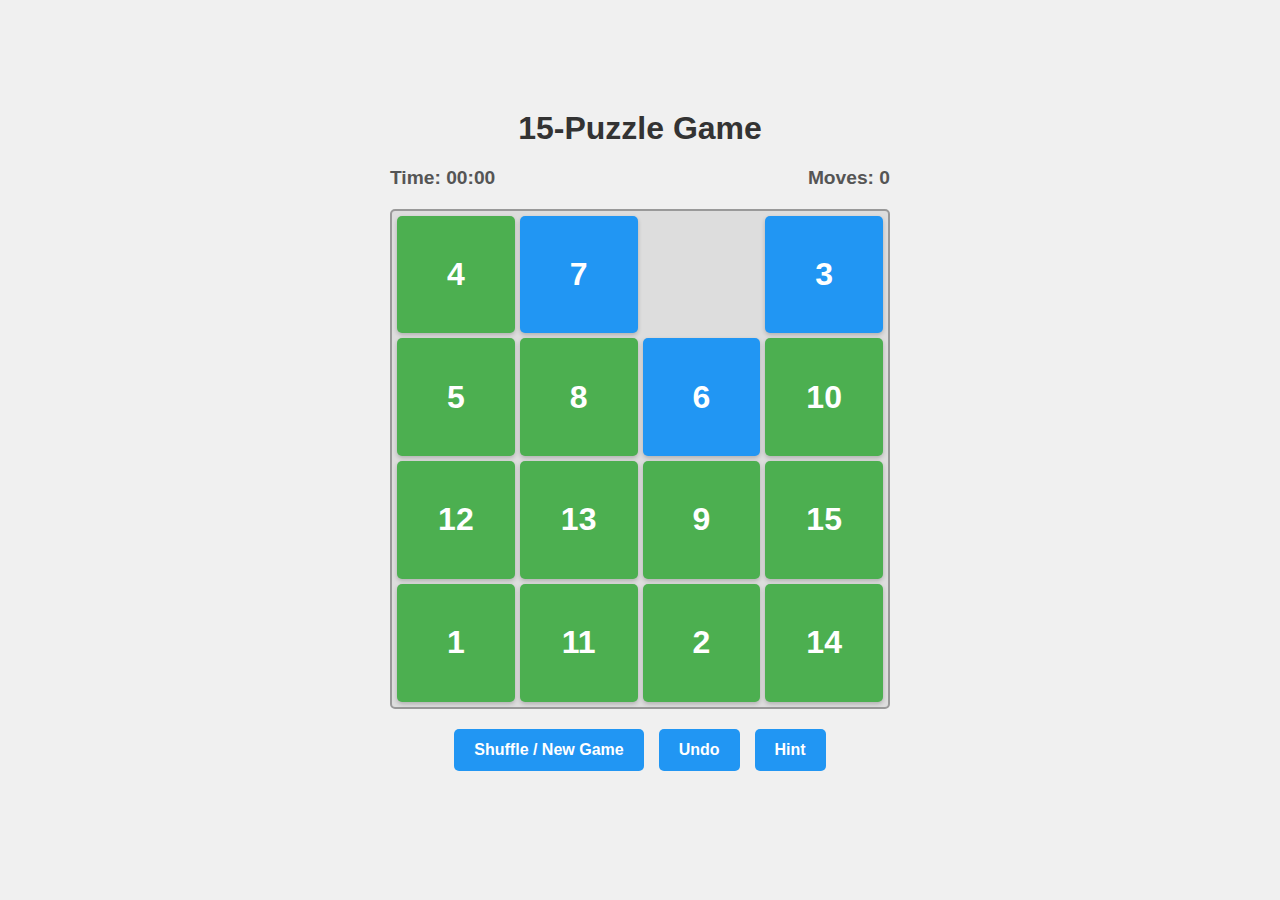
<file: 15-Puzzle-Game/index.html>
<!DOCTYPE html>
<html lang="en">
<head>
    <meta charset="UTF-8">
    <meta name="viewport" content="width=device-width, initial-scale=1.0">
    <title>15-Puzzle Game</title>
    <link rel="stylesheet" href="style.css">
</head>
<body>
    <div class="container">
        <header>
            <h1>15-Puzzle Game</h1>
        </header>
        
        <div class="game-info">
            <div class="timer">Time: <span id="timer">00:00</span></div>
            <div class="moves">Moves: <span id="moves">0</span></div>
        </div>
        
        <div class="game-container">
            <div id="puzzle-board" class="puzzle-board" role="grid" aria-label="15-Puzzle board">
                <!-- Tiles will be generated by JavaScript -->
            </div>
        </div>
        
        <div class="controls">
            <button id="shuffle-btn" class="btn">Shuffle / New Game</button>
            <button id="undo-btn" class="btn">Undo</button>
            <button id="hint-btn" class="btn">Hint</button>
        </div>
        
        <div id="win-modal" class="modal hidden">
            <div class="modal-content">
                <h2>Congratulations!</h2>
                <p>You solved the puzzle!</p>
                <p>Time: <span id="win-time"></span></p>
                <p>Moves: <span id="win-moves"></span></p>
                <p>Best Time: <span id="best-time"></span></p>
                <p>Best Moves: <span id="best-moves"></span></p>
                <button id="play-again-btn" class="btn">Play Again</button>
            </div>
        </div>
    </div>
    
    <script src="script.js"></script>
</body>
</html>
</file>
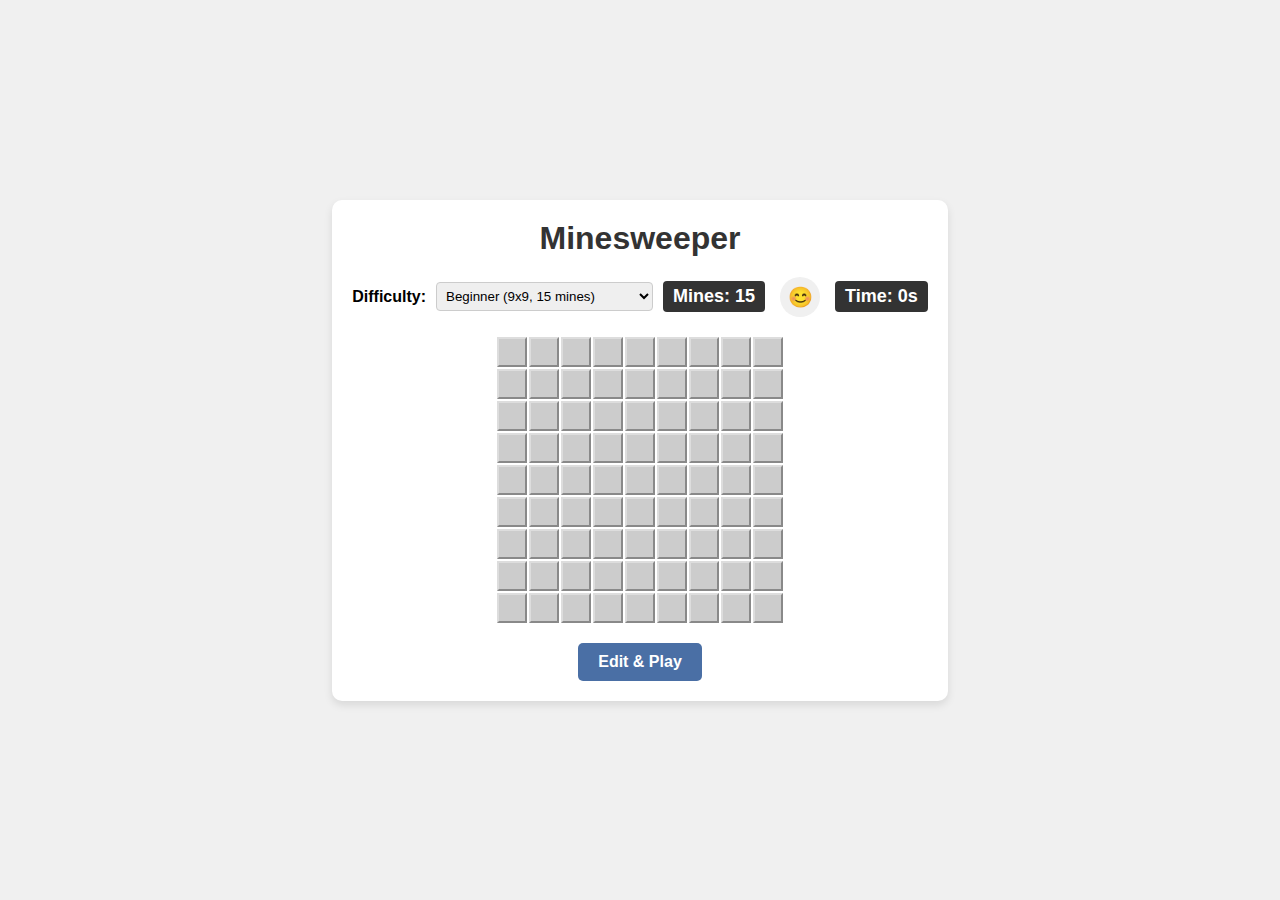
<file: minesweaper/index.html>
<!DOCTYPE html>
<html lang="en">
<head>
    <meta charset="UTF-8">
    <meta name="viewport" content="width=device-width, initial-scale=1.0">
    <title>Minesweeper Game</title>
    <link rel="stylesheet" href="style.css">
</head>
<body>
    <div class="game-container">
        <h1>Minesweeper</h1>
        
        <div class="game-controls">
            <div class="difficulty-selector">
                <label for="difficulty">Difficulty:</label>
                <select id="difficulty">
                    <option value="beginner">Beginner (9x9, 15 mines)</option>
                    <option value="intermediate">Intermediate (16x16, 40 mines)</option>
                    <option value="expert">Expert (30x16, 99 mines)</option>
                </select>
            </div>
            
            <div class="game-info">
                <div class="mines-counter">Mines: <span id="mines-count">10</span></div>
                <button id="reset-button">😊</button>
                <div class="timer">Time: <span id="timer">0</span>s</div>
            </div>
        </div>
        
        <div id="game-board"></div>
        
        <div id="message" class="message hidden"></div>
        
        <div style="margin-top: 20px; text-align: center;">
            <a href="games/minesweeper/play-and-edit.html" target="_blank" style="display: inline-block; padding: 10px 20px; background-color: #4a6fa5; color: white; text-decoration: none; border-radius: 5px; font-weight: bold;">Edit & Play</a>
        </div>
    </div>
    
    <script src="script.js"></script>
</body>
</html>
</file>
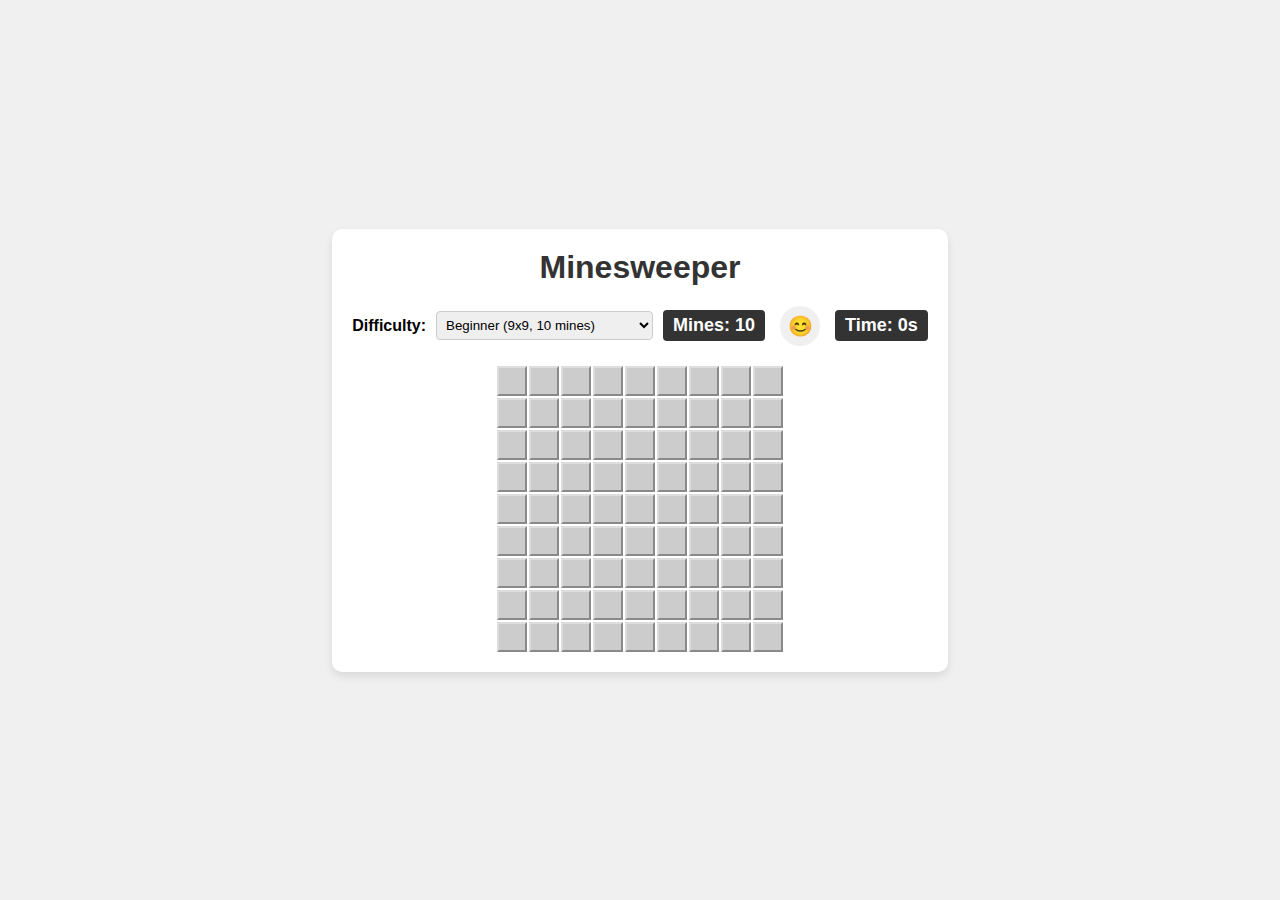
<file: minesweaper/games/minesweeper/index.html>
<!DOCTYPE html>
<html lang="en">
<head>
    <meta charset="UTF-8">
    <meta name="viewport" content="width=device-width, initial-scale=1.0">
    <title>Minesweeper Game</title>
    <link rel="stylesheet" href="style.css">
</head>
<body>
    <div class="game-container">
        <h1>Minesweeper</h1>
        
        <div class="game-controls">
            <div class="difficulty-selector">
                <label for="difficulty">Difficulty:</label>
                <select id="difficulty">
                    <option value="beginner">Beginner (9x9, 10 mines)</option>
                    <option value="intermediate">Intermediate (16x16, 40 mines)</option>
                    <option value="expert">Expert (30x16, 99 mines)</option>
                </select>
            </div>
            
            <div class="game-info">
                <div class="mines-counter">Mines: <span id="mines-count">10</span></div>
                <button id="reset-button">😊</button>
                <div class="timer">Time: <span id="timer">0</span>s</div>
            </div>
        </div>
        
        <div id="game-board"></div>
        
        <div id="message" class="message hidden"></div>
    </div>
    
    <script src="script.js"></script>
</body>
</html>
</file>
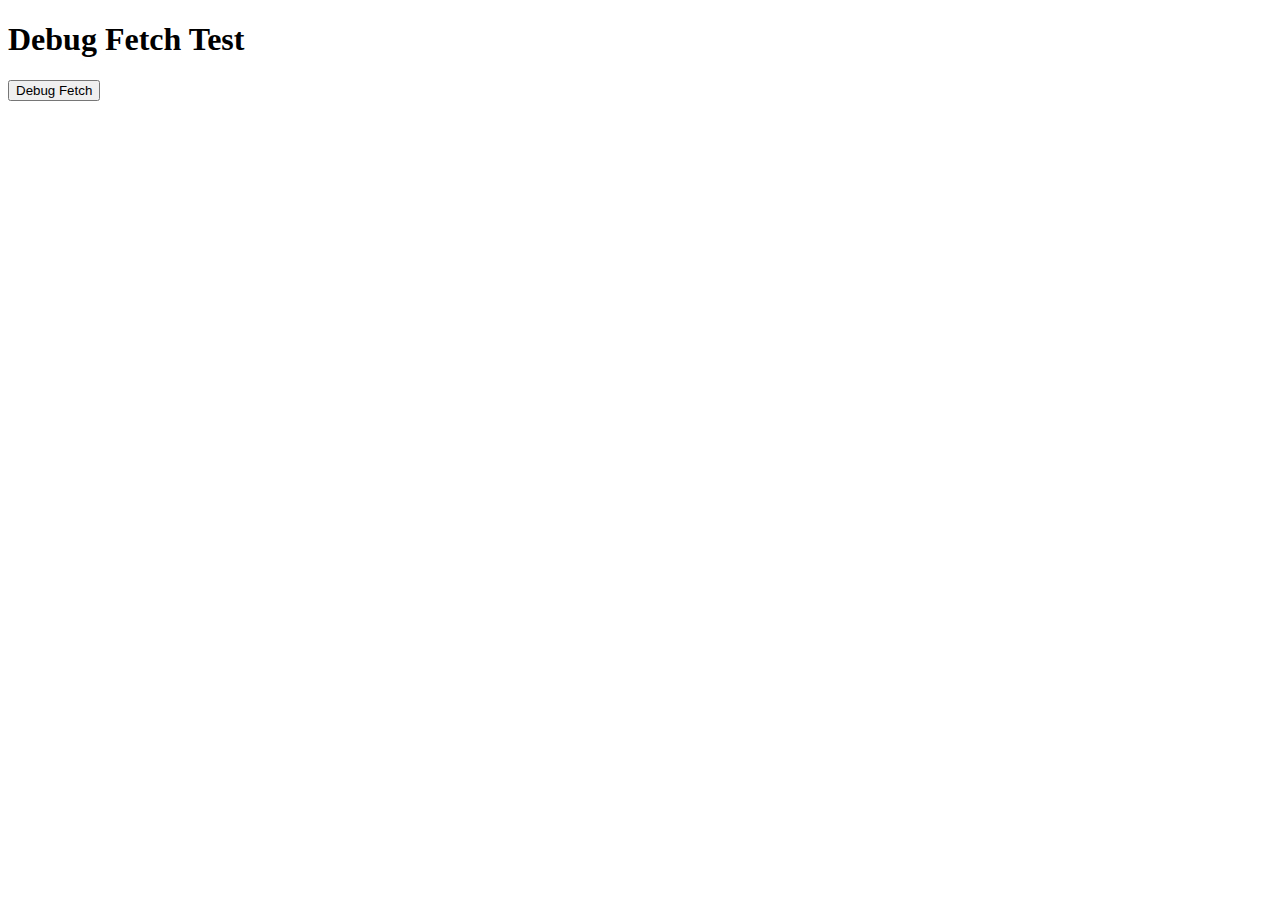
<file: minesweaper/debug-fetch.html>
<!DOCTYPE html>
<html lang="en">
<head>
    <meta charset="UTF-8">
    <meta name="viewport" content="width=device-width, initial-scale=1.0">
    <title>Debug Fetch Test</title>
</head>
<body>
    <h1>Debug Fetch Test</h1>
    <button onclick="debugFetch()">Debug Fetch</button>
    <div id="output"></div>
    
    <script>
        async function debugFetch() {
            const output = document.getElementById('output');
            output.innerHTML = '<p>Testing fetch requests...</p>';
            
            const files = [
                { name: 'index.html', path: './index.html' },
                { name: 'style.css', path: './style.css' },
                { name: 'script.js', path: './script.js' }
            ];
            
            for (const file of files) {
                try {
                    output.innerHTML += `<p>Testing ${file.name} at ${file.path}...</p>`;
                    console.log(`Fetching ${file.path}...`);
                    
                    const response = await fetch(file.path);
                    console.log(`Response for ${file.name}:`, response.status, response.statusText);
                    output.innerHTML += `<p>Response: ${response.status} ${response.statusText}</p>`;
                    
                    if (response.ok) {
                        const content = await response.text();
                        console.log(`Content length for ${file.name}:`, content.length);
                        output.innerHTML += `<p style="color: green;">✓ ${file.name} loaded successfully (${content.length} characters)</p>`;
                        console.log(`First 100 characters of ${file.name}:`, content.substring(0, 100));
                    } else {
                        output.innerHTML += `<p style="color: red;">✗ Failed to load ${file.name}: ${response.status} ${response.statusText}</p>`;
                    }
                } catch (error) {
                    console.error(`Error loading ${file.name}:`, error);
                    output.innerHTML += `<p style="color: red;">✗ Error loading ${file.name}: ${error.message}</p>`;
                }
            }
        }
    </script>
</body>
</html>
</file>
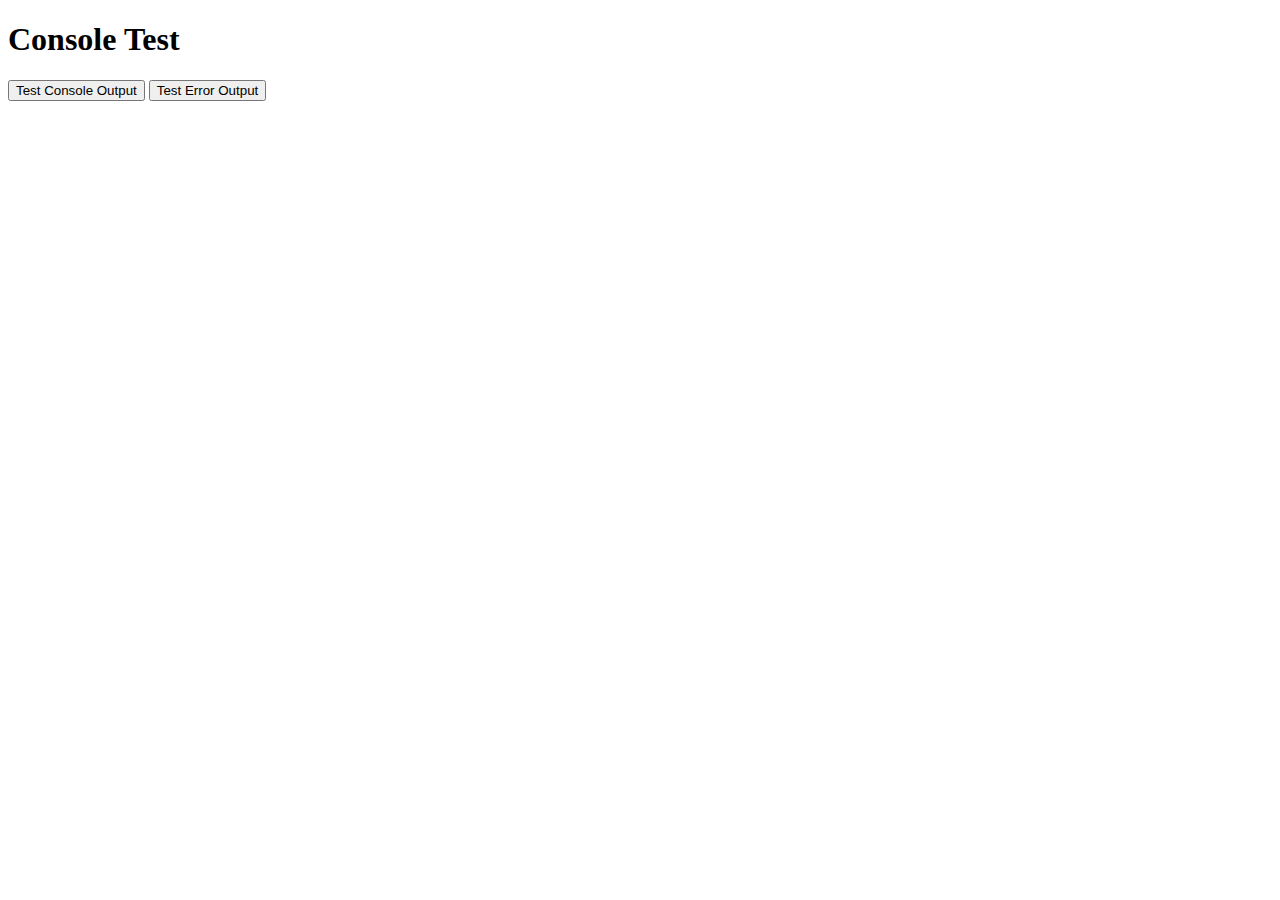
<file: minesweaper/test-console.html>
<!DOCTYPE html>
<html lang="en">
<head>
    <meta charset="UTF-8">
    <meta name="viewport" content="width=device-width, initial-scale=1.0">
    <title>Console Test</title>
</head>
<body>
    <h1>Console Test</h1>
    <button onclick="testConsole()">Test Console Output</button>
    <button onclick="testError()">Test Error Output</button>
    
    <script>
        function testConsole() {
            console.log("This is a log message");
            console.warn("This is a warning message");
            console.error("This is an error message");
        }
        
        function testError() {
            throw new Error("This is a test error");
        }
    </script>
</body>
</html>
</file>
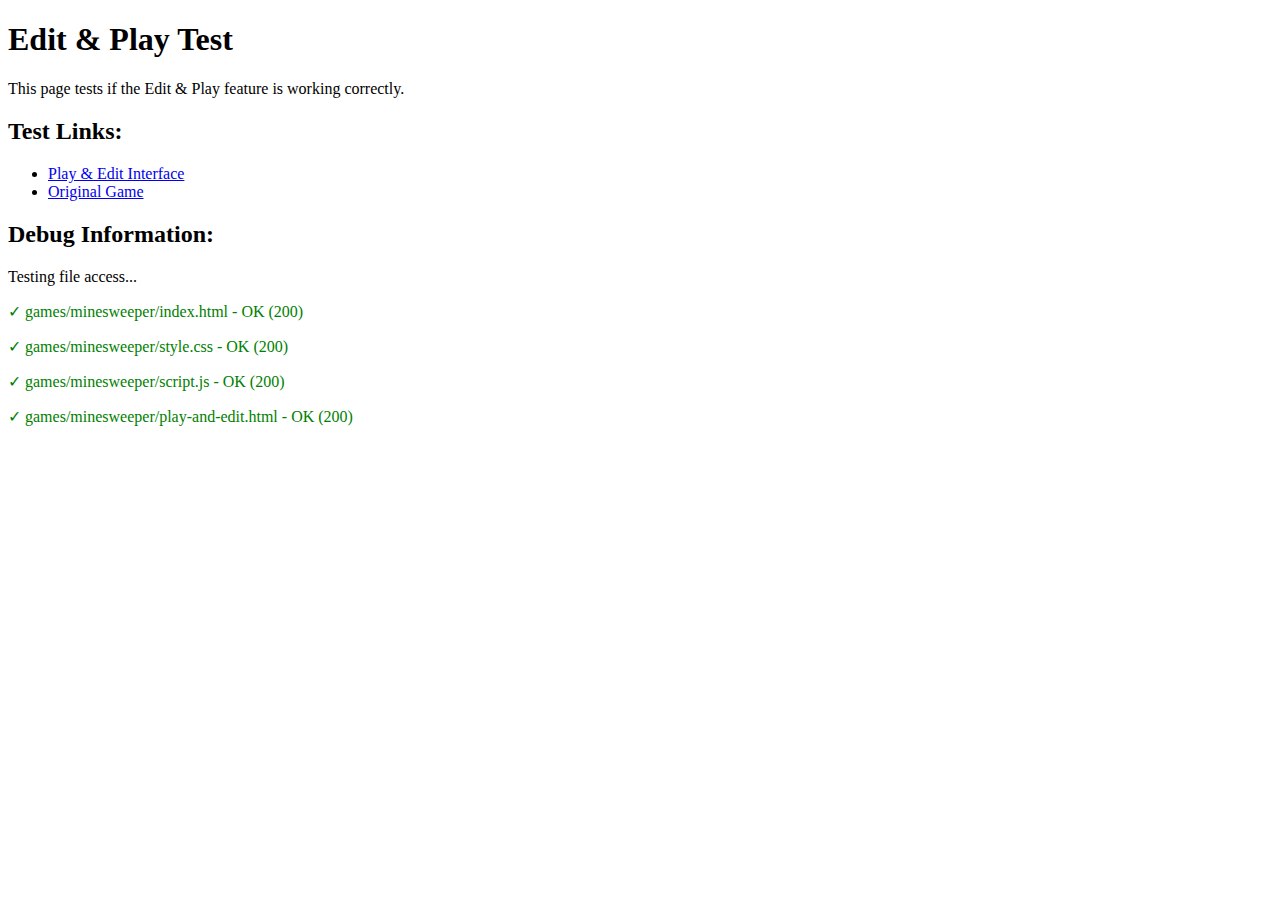
<file: minesweaper/test-edit-play.html>
<!DOCTYPE html>
<html lang="en">
<head>
    <meta charset="UTF-8">
    <meta name="viewport" content="width=device-width, initial-scale=1.0">
    <title>Edit & Play Test</title>
</head>
<body>
    <h1>Edit & Play Test</h1>
    <p>This page tests if the Edit & Play feature is working correctly.</p>
    
    <h2>Test Links:</h2>
    <ul>
        <li><a href="games/minesweeper/play-and-edit.html" target="_blank">Play & Edit Interface</a></li>
        <li><a href="games/minesweeper/index.html" target="_blank">Original Game</a></li>
    </ul>
    
    <h2>Debug Information:</h2>
    <div id="debug-info"></div>
    
    <script>
        async function testFiles() {
            const info = document.getElementById('debug-info');
            info.innerHTML = '<p>Testing file access...</p>';
            
            try {
                // Test if we can access the game files
                const files = [
                    'games/minesweeper/index.html',
                    'games/minesweeper/style.css',
                    'games/minesweeper/script.js',
                    'games/minesweeper/play-and-edit.html'
                ];
                
                for (const file of files) {
                    try {
                        const response = await fetch(file);
                        if (response.ok) {
                            info.innerHTML += `<p style="color: green;">✓ ${file} - OK (${response.status})</p>`;
                        } else {
                            info.innerHTML += `<p style="color: red;">✗ ${file} - Error (${response.status})</p>`;
                        }
                    } catch (error) {
                        info.innerHTML += `<p style="color: red;">✗ ${file} - Network Error: ${error.message}</p>`;
                    }
                }
            } catch (error) {
                info.innerHTML += `<p style="color: red;">Test failed: ${error.message}</p>`;
            }
        }
        
        // Run the test when the page loads
        window.addEventListener('DOMContentLoaded', testFiles);
    </script>
</body>
</html>
</file>
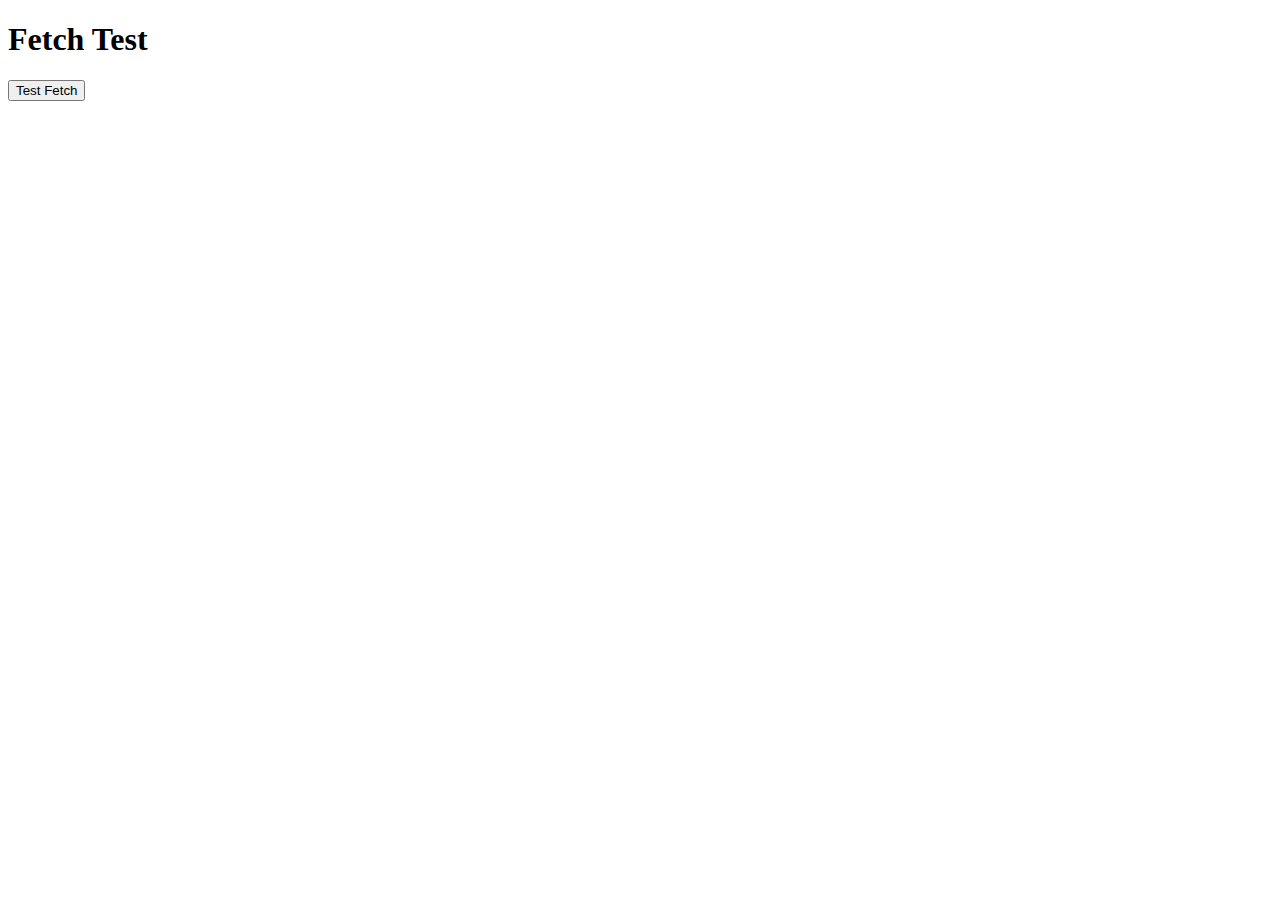
<file: minesweaper/test-fetch.html>
<!DOCTYPE html>
<html lang="en">
<head>
    <meta charset="UTF-8">
    <meta name="viewport" content="width=device-width, initial-scale=1.0">
    <title>Fetch Test</title>
</head>
<body>
    <h1>Fetch Test</h1>
    <button onclick="testFetch()">Test Fetch</button>
    <div id="output"></div>
    
    <script>
        async function testFetch() {
            const output = document.getElementById('output');
            output.innerHTML = '';
            
            try {
                output.innerHTML += '<p>Testing fetch of ./index.html...</p>';
                const htmlResponse = await fetch('./index.html');
                if (!htmlResponse.ok) {
                    throw new Error(`Failed to load index.html: ${htmlResponse.status} ${htmlResponse.statusText}`);
                }
                const htmlText = await htmlResponse.text();
                output.innerHTML += '<p>Success! Loaded index.html (' + htmlText.length + ' characters)</p>';
                
                output.innerHTML += '<p>Testing fetch of ./style.css...</p>';
                const cssResponse = await fetch('./style.css');
                if (!cssResponse.ok) {
                    throw new Error(`Failed to load style.css: ${cssResponse.status} ${cssResponse.statusText}`);
                }
                const cssText = await cssResponse.text();
                output.innerHTML += '<p>Success! Loaded style.css (' + cssText.length + ' characters)</p>';
                
                output.innerHTML += '<p>Testing fetch of ./script.js...</p>';
                const jsResponse = await fetch('./script.js');
                if (!jsResponse.ok) {
                    throw new Error(`Failed to load script.js: ${jsResponse.status} ${jsResponse.statusText}`);
                }
                const jsText = await jsResponse.text();
                output.innerHTML += '<p>Success! Loaded script.js (' + jsText.length + ' characters)</p>';
                
                output.innerHTML += '<h2>All files loaded successfully!</h2>';
            } catch (error) {
                output.innerHTML += '<p style="color: red;">Error: ' + error.message + '</p>';
                console.error('Fetch error:', error);
            }
        }
    </script>
</body>
</html>
</file>
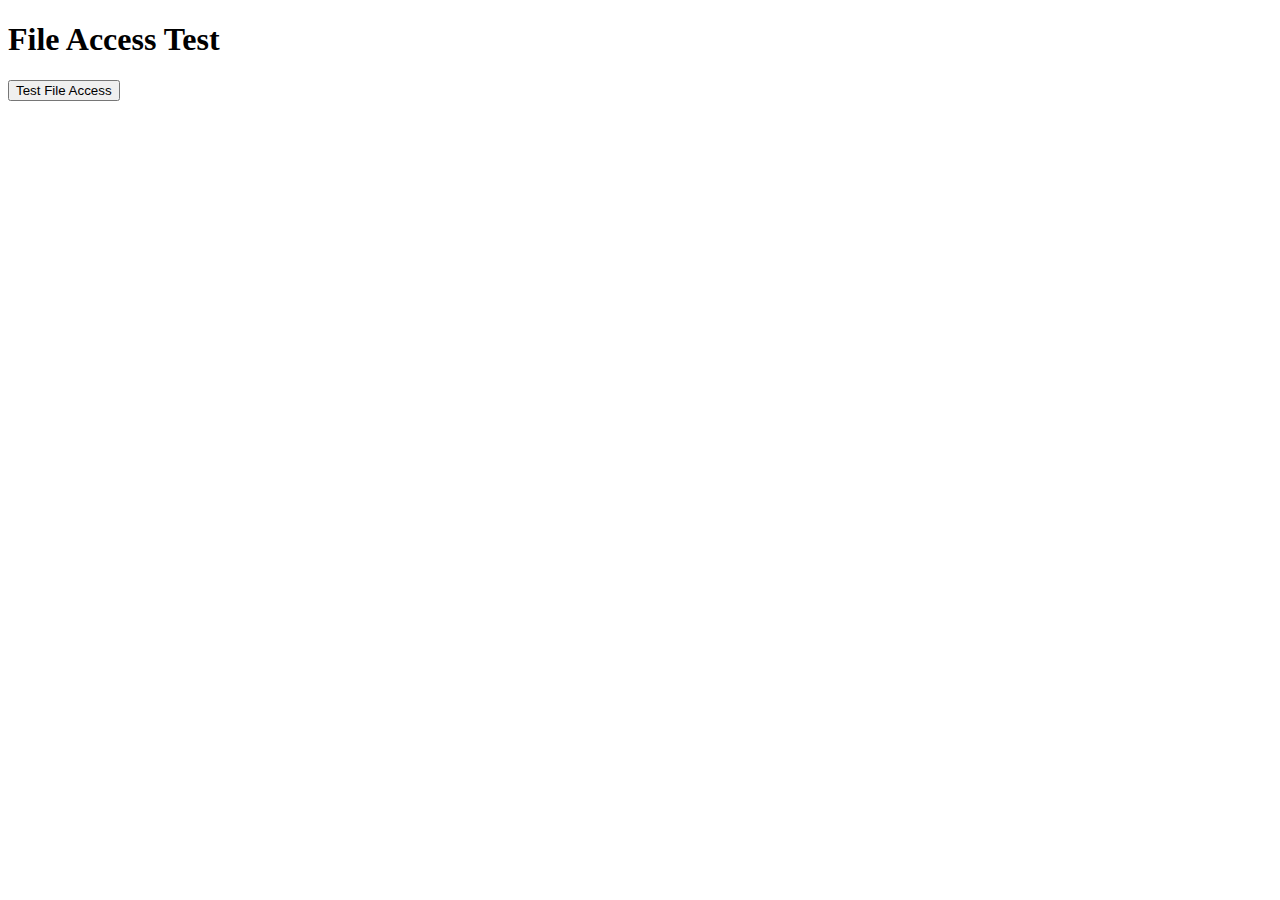
<file: minesweaper/test-file-access.html>
<!DOCTYPE html>
<html lang="en">
<head>
    <meta charset="UTF-8">
    <meta name="viewport" content="width=device-width, initial-scale=1.0">
    <title>File Access Test</title>
</head>
<body>
    <h1>File Access Test</h1>
    <button onclick="testFileAccess()">Test File Access</button>
    <div id="output"></div>
    
    <script>
        async function testFileAccess() {
            const output = document.getElementById('output');
            output.innerHTML = '';
            
            const files = [
                { name: 'index.html', path: './index.html' },
                { name: 'style.css', path: './style.css' },
                { name: 'script.js', path: './script.js' }
            ];
            
            for (const file of files) {
                try {
                    output.innerHTML += `<p>Testing ${file.name}...</p>`;
                    const response = await fetch(file.path);
                    if (response.ok) {
                        const content = await response.text();
                        output.innerHTML += `<p style="color: green;">✓ ${file.name} loaded successfully (${content.length} characters)</p>`;
                    } else {
                        output.innerHTML += `<p style="color: red;">✗ Failed to load ${file.name}: ${response.status} ${response.statusText}</p>`;
                    }
                } catch (error) {
                    output.innerHTML += `<p style="color: red;">✗ Error loading ${file.name}: ${error.message}</p>`;
                }
            }
        }
    </script>
</body>
</html>
</file>
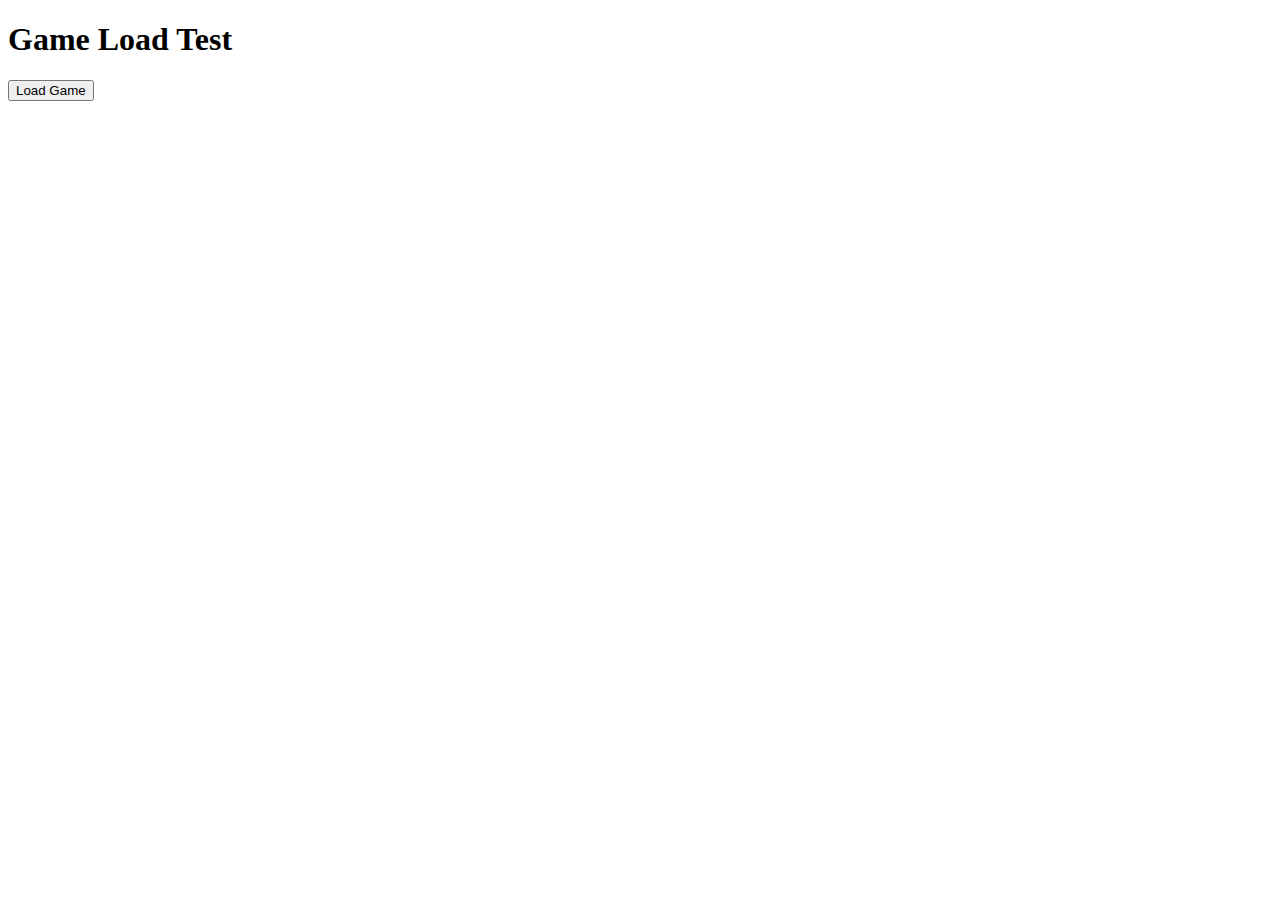
<file: minesweaper/test-game-load.html>
<!DOCTYPE html>
<html lang="en">
<head>
    <meta charset="UTF-8">
    <meta name="viewport" content="width=device-width, initial-scale=1.0">
    <title>Game Load Test</title>
</head>
<body>
    <h1>Game Load Test</h1>
    <button onclick="loadGame()">Load Game</button>
    <div id="output"></div>
    
    <script>
        async function loadGame() {
            const output = document.getElementById('output');
            output.innerHTML = '';
            
            try {
                output.innerHTML += '<p>Loading index.html...</p>';
                const htmlResponse = await fetch('games/minesweeper/index.html');
                const htmlContent = await htmlResponse.text();
                output.innerHTML += `<p>index.html loaded (${htmlContent.length} characters)</p>`;
                
                output.innerHTML += '<p>Loading style.css...</p>';
                const cssResponse = await fetch('games/minesweeper/style.css');
                const cssContent = await cssResponse.text();
                output.innerHTML += `<p>style.css loaded (${cssContent.length} characters)</p>`;
                
                output.innerHTML += '<p>Loading script.js...</p>';
                const jsResponse = await fetch('games/minesweeper/script.js');
                const jsContent = await jsResponse.text();
                output.innerHTML += `<p>script.js loaded (${jsContent.length} characters)</p>`;
                
                output.innerHTML += '<h2>All files loaded successfully!</h2>';
                
                // Try to display the game in an iframe
                output.innerHTML += '<h3>Game Preview:</h3>';
                const iframe = document.createElement('iframe');
                iframe.style.width = '100%';
                iframe.style.height = '500px';
                document.body.appendChild(iframe);
                
                const doc = iframe.contentDocument || iframe.contentWindow.document;
                doc.open();
                doc.write(htmlContent);
                doc.close();
            } catch (error) {
                output.innerHTML += `<p style="color: red;">Error: ${error.message}</p>`;
                console.error('Load error:', error);
            }
        }
    </script>
</body>
</html>
</file>
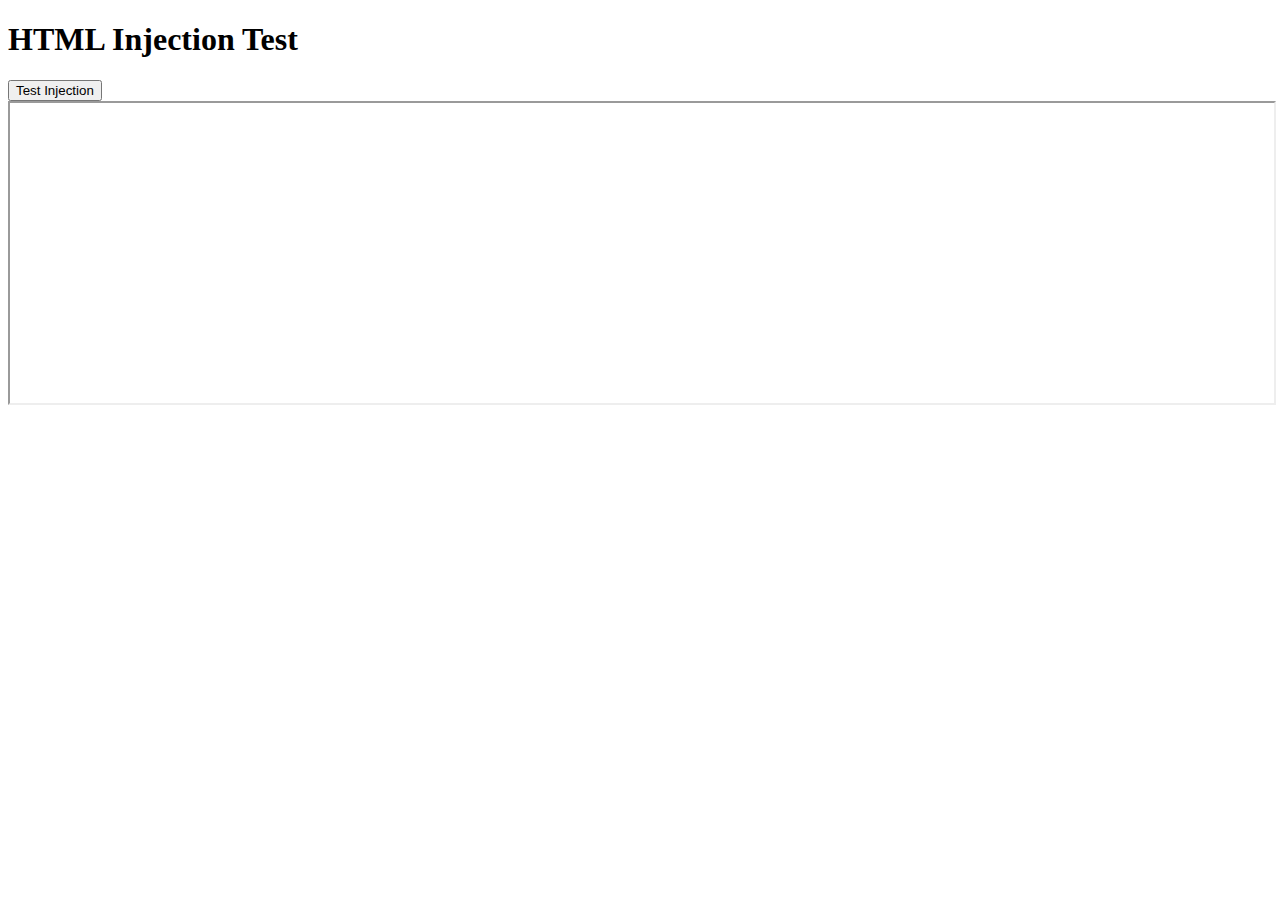
<file: minesweaper/test-injection.html>
<!DOCTYPE html>
<html lang="en">
<head>
    <meta charset="UTF-8">
    <meta name="viewport" content="width=device-width, initial-scale=1.0">
    <title>HTML Injection Test</title>
</head>
<body>
    <h1>HTML Injection Test</h1>
    <button onclick="testInjection()">Test Injection</button>
    <iframe id="preview" style="width: 100%; height: 300px;"></iframe>
    
    <script>
        function testInjection() {
            const iframe = document.getElementById('preview');
            const html = `<!DOCTYPE html>
<html>
<head>
    <title>Test</title>
    <style>
        body { 
            font-family: Arial, sans-serif; 
            background-color: #f0f0f0;
            padding: 20px;
        }
        h1 { color: blue; }
    </style>
</head>
<body>
    <h1>Injected Content</h1>
    <p>This content was injected into the iframe.</p>
    <script>
        console.log('Script executed in iframe');
        // Try to send a message to parent
        window.parent.postMessage({type: 'test', message: 'Hello from iframe'}, '*');
    <\/script>
</body>
</html>`;
            
            const doc = iframe.contentDocument || iframe.contentWindow.document;
            doc.open();
            doc.write(html);
            doc.close();
        }
        
        // Listen for messages from iframe
        window.addEventListener('message', function(event) {
            console.log('Received message from iframe:', event.data);
            alert('Received message from iframe: ' + JSON.stringify(event.data));
        });
    </script>
</body>
</html>
</file>
<file: 15-Puzzle-Game/style.css>
* {
    box-sizing: border-box;
    margin: 0;
    padding: 0;
}

body {
    font-family: 'Segoe UI', Tahoma, Geneva, Verdana, sans-serif;
    background-color: #f0f0f0;
    display: flex;
    justify-content: center;
    align-items: center;
    min-height: 100vh;
    padding: 20px;
}

.container {
    max-width: 500px;
    width: 100%;
    text-align: center;
}

header h1 {
    color: #333;
    margin-bottom: 20px;
    font-size: 2rem;
}

.game-info {
    display: flex;
    justify-content: space-between;
    margin-bottom: 20px;
    font-size: 1.2rem;
    font-weight: bold;
    color: #555;
}

.puzzle-board {
    display: grid;
    grid-template-columns: repeat(4, 1fr);
    grid-gap: 5px;
    width: 100%;
    aspect-ratio: 1/1;
    margin: 0 auto 20px;
    background-color: #ddd;
    border: 2px solid #999;
    border-radius: 5px;
    padding: 5px;
}

.tile {
    background-color: #4CAF50;
    color: white;
    display: flex;
    justify-content: center;
    align-items: center;
    font-size: 2rem;
    font-weight: bold;
    border-radius: 5px;
    cursor: pointer;
    transition: transform 0.2s ease, background-color 0.2s;
    user-select: none;
    box-shadow: 0 2px 4px rgba(0,0,0,0.2);
}

.tile:focus {
    outline: 3px solid #2196F3;
    outline-offset: 2px;
}

.tile:hover {
    background-color: #45a049;
}

.tile.movable {
    background-color: #2196F3;
}

.tile.movable:hover {
    background-color: #1976D2;
}

.empty {
    background-color: transparent;
    box-shadow: none;
    cursor: default;
}

.controls {
    display: flex;
    justify-content: center;
    gap: 15px;
    flex-wrap: wrap;
    margin-bottom: 20px;
}

.btn {
    padding: 12px 20px;
    font-size: 1rem;
    background-color: #2196F3;
    color: white;
    border: none;
    border-radius: 5px;
    cursor: pointer;
    transition: background-color 0.2s;
    font-weight: bold;
}

.btn:hover {
    background-color: #1976D2;
}

.btn:active {
    transform: translateY(1px);
}

.btn:focus {
    outline: 3px solid #ff9800;
    outline-offset: 2px;
}

.modal {
    position: fixed;
    top: 0;
    left: 0;
    width: 100%;
    height: 100%;
    background-color: rgba(0, 0, 0, 0.7);
    display: flex;
    justify-content: center;
    align-items: center;
    z-index: 1000;
}

.modal-content {
    background-color: white;
    padding: 30px;
    border-radius: 10px;
    text-align: center;
    max-width: 90%;
    width: 400px;
    box-shadow: 0 5px 15px rgba(0,0,0,0.3);
}

.modal-content h2 {
    color: #4CAF50;
    margin-bottom: 15px;
    font-size: 2rem;
}

.modal-content p {
    margin: 10px 0;
    font-size: 1.2rem;
}

.hidden {
    display: none;
}

/* Responsive design */
@media (max-width: 500px) {
    .container {
        padding: 10px;
    }
    
    header h1 {
        font-size: 1.5rem;
    }
    
    .game-info {
        font-size: 1rem;
    }
    
    .tile {
        font-size: 1.5rem;
    }
    
    .controls {
        flex-direction: column;
        align-items: center;
    }
    
    .btn {
        width: 100%;
        max-width: 250px;
    }
    
    .modal-content {
        padding: 20px;
        width: 95%;
    }
}
</file>
<file: minesweaper/style.css>
* {
    box-sizing: border-box;
    margin: 0;
    padding: 0;
}

body {
    font-family: Arial, sans-serif;
    background-color: #f0f0f0;
    display: flex;
    justify-content: center;
    align-items: center;
    min-height: 100vh;
    padding: 20px;
}

.game-container {
    background-color: #fff;
    border-radius: 10px;
    box-shadow: 0 4px 8px rgba(0, 0, 0, 0.1);
    padding: 20px;
    text-align: center;
    max-width: 100%;
}

h1 {
    color: #333;
    margin-bottom: 20px;
}

.game-controls {
    display: flex;
    justify-content: space-between;
    align-items: center;
    margin-bottom: 20px;
    flex-wrap: wrap;
    gap: 10px;
}

.difficulty-selector {
    display: flex;
    align-items: center;
    gap: 10px;
}

.difficulty-selector label {
    font-weight: bold;
}

.difficulty-selector select {
    padding: 5px;
    border-radius: 4px;
    border: 1px solid #ccc;
}

.game-info {
    display: flex;
    align-items: center;
    gap: 15px;
}

.mines-counter, .timer {
    font-weight: bold;
    font-size: 18px;
    background-color: #333;
    color: #fff;
    padding: 5px 10px;
    border-radius: 4px;
}

#reset-button {
    width: 40px;
    height: 40px;
    font-size: 20px;
    border: none;
    border-radius: 50%;
    background-color: #f0f0f0;
    cursor: pointer;
    display: flex;
    justify-content: center;
    align-items: center;
}

#reset-button:hover {
    background-color: #e0e0e0;
}

#game-board {
    display: grid;
    grid-template-columns: repeat(9, 30px);
    grid-gap: 2px;
    margin: 0 auto;
    justify-content: center;
}

.cell {
    width: 30px;
    height: 30px;
    background-color: #ccc;
    border: 2px outset #ddd;
    display: flex;
    justify-content: center;
    align-items: center;
    font-weight: bold;
    font-size: 16px;
    cursor: pointer;
    user-select: none;
}

.cell:hover {
    background-color: #bbb;
}

.cell.revealed {
    background-color: #ddd;
    border: 1px solid #999;
}

.cell.mine {
    background-color: #ff6b6b;
}

.cell.flagged::after {
    content: "🚩";
}

.cell.mine.revealed::after {
    content: "💣";
}

/* Number colors */
.cell[data-count="1"] { color: #1976d2; } /* blue */
.cell[data-count="2"] { color: #388e3c; } /* green */
.cell[data-count="3"] { color: #d32f2f; } /* red */
.cell[data-count="4"] { color: #7b1fa2; } /* purple */
.cell[data-count="5"] { color: #ff8f00; } /* orange */
.cell[data-count="6"] { color: #0097a7; } /* cyan */
.cell[data-count="7"] { color: #5d4037; } /* brown */
.cell[data-count="8"] { color: #455a64; } /* gray */

.message {
    margin-top: 20px;
    padding: 15px;
    border-radius: 5px;
    font-size: 20px;
    font-weight: bold;
}

.message.win {
    background-color: #4caf50;
    color: white;
}

.message.lose {
    background-color: #f44336;
    color: white;
}

.message.hidden {
    display: none;
}

/* Responsive design */
@media (max-width: 768px) {
    .game-controls {
        flex-direction: column;
        align-items: stretch;
    }
    
    .difficulty-selector {
        justify-content: center;
    }
    
    .game-info {
        justify-content: center;
    }
    
    .cell {
        width: 25px;
        height: 25px;
        font-size: 14px;
    }
}

@media (max-width: 480px) {
    .cell {
        width: 20px;
        height: 20px;
        font-size: 12px;
    }
    
    .game-info {
        flex-wrap: wrap;
    }
}
</file>
<file: minesweaper/games/minesweeper/style.css>
* {
    box-sizing: border-box;
    margin: 0;
    padding: 0;
}

body {
    font-family: Arial, sans-serif;
    background-color: #f0f0f0;
    display: flex;
    justify-content: center;
    align-items: center;
    min-height: 100vh;
    padding: 20px;
}

.game-container {
    background-color: #fff;
    border-radius: 10px;
    box-shadow: 0 4px 8px rgba(0, 0, 0, 0.1);
    padding: 20px;
    text-align: center;
    max-width: 100%;
}

h1 {
    color: #333;
    margin-bottom: 20px;
}

.game-controls {
    display: flex;
    justify-content: space-between;
    align-items: center;
    margin-bottom: 20px;
    flex-wrap: wrap;
    gap: 10px;
}

.difficulty-selector {
    display: flex;
    align-items: center;
    gap: 10px;
}

.difficulty-selector label {
    font-weight: bold;
}

.difficulty-selector select {
    padding: 5px;
    border-radius: 4px;
    border: 1px solid #ccc;
}

.game-info {
    display: flex;
    align-items: center;
    gap: 15px;
}

.mines-counter, .timer {
    font-weight: bold;
    font-size: 18px;
    background-color: #333;
    color: #fff;
    padding: 5px 10px;
    border-radius: 4px;
}

#reset-button {
    width: 40px;
    height: 40px;
    font-size: 20px;
    border: none;
    border-radius: 50%;
    background-color: #f0f0f0;
    cursor: pointer;
    display: flex;
    justify-content: center;
    align-items: center;
}

#reset-button:hover {
    background-color: #e0e0e0;
}

#game-board {
    display: grid;
    grid-template-columns: repeat(9, 30px);
    grid-gap: 2px;
    margin: 0 auto;
    justify-content: center;
}

.cell {
    width: 30px;
    height: 30px;
    background-color: #ccc;
    border: 2px outset #ddd;
    display: flex;
    justify-content: center;
    align-items: center;
    font-weight: bold;
    font-size: 16px;
    cursor: pointer;
    user-select: none;
}

.cell:hover {
    background-color: #bbb;
}

.cell.revealed {
    background-color: #ddd;
    border: 1px solid #999;
}

.cell.mine {
    background-color: #ff6b6b;
}

.cell.flagged::after {
    content: "🚩";
}

.cell.mine.revealed::after {
    content: "💣";
}

/* Number colors */
.cell[data-count="1"] { color: #1976d2; } /* blue */
.cell[data-count="2"] { color: #388e3c; } /* green */
.cell[data-count="3"] { color: #d32f2f; } /* red */
.cell[data-count="4"] { color: #7b1fa2; } /* purple */
.cell[data-count="5"] { color: #ff8f00; } /* orange */
.cell[data-count="6"] { color: #0097a7; } /* cyan */
.cell[data-count="7"] { color: #5d4037; } /* brown */
.cell[data-count="8"] { color: #455a64; } /* gray */

.message {
    margin-top: 20px;
    padding: 15px;
    border-radius: 5px;
    font-size: 20px;
    font-weight: bold;
}

.message.win {
    background-color: #4caf50;
    color: white;
}

.message.lose {
    background-color: #f44336;
    color: white;
}

.message.hidden {
    display: none;
}

/* Responsive design */
@media (max-width: 768px) {
    .game-controls {
        flex-direction: column;
        align-items: stretch;
    }
    
    .difficulty-selector {
        justify-content: center;
    }
    
    .game-info {
        justify-content: center;
    }
    
    .cell {
        width: 25px;
        height: 25px;
        font-size: 14px;
    }
}

@media (max-width: 480px) {
    .cell {
        width: 20px;
        height: 20px;
        font-size: 12px;
    }
    
    .game-info {
        flex-wrap: wrap;
    }
}
</file>
